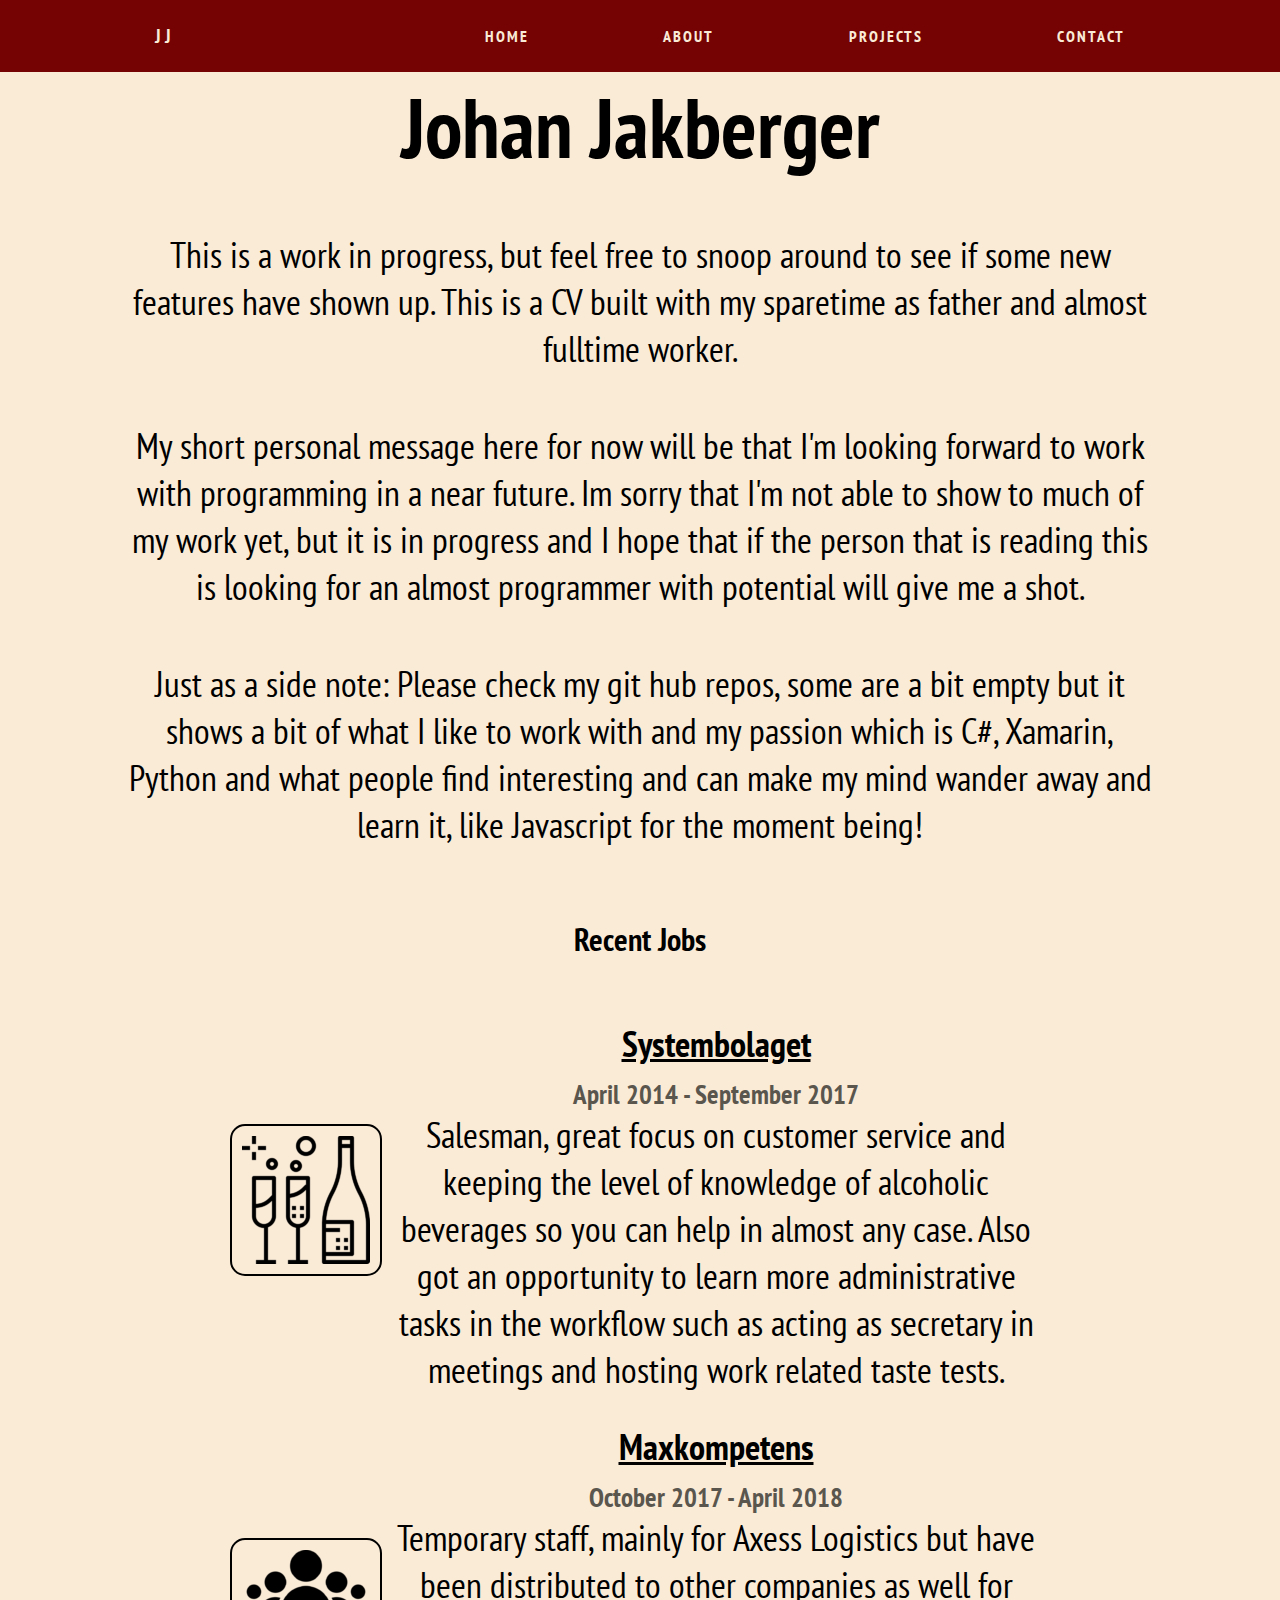
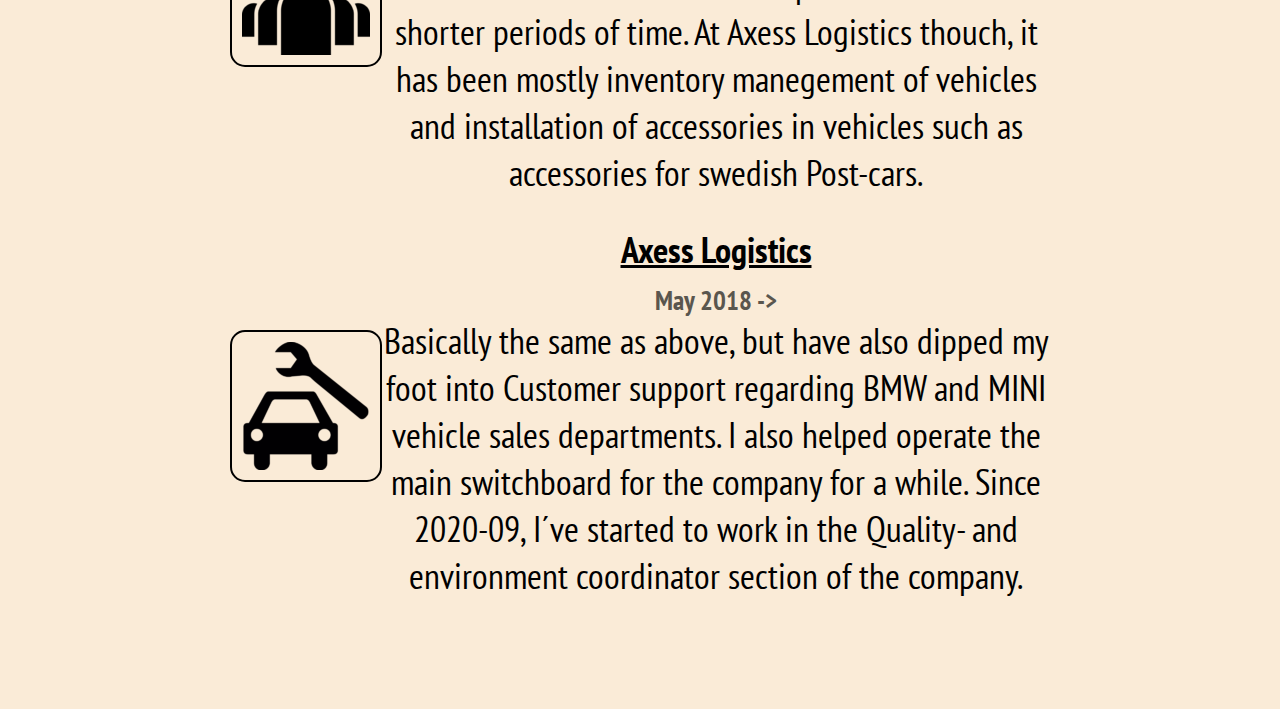
<file: index.html>
<!DOCTYPE html>
<html lang="en">
<head>
    <meta charset="UTF-8">
    <meta name="viewport" content="width=device-width, initial-scale=1.0">
    <title>Johan Jakberger</title>
    <!-- Font link -->
    <link href="https://fonts.googleapis.com/css2?family=PT+Sans+Narrow&display=swap" rel="stylesheet">
    
    <link rel="stylesheet" href="/src/css/style.css">
    <script src="https://ajax.googleapis.com/ajax/libs/jquery/1.10.2/jquery.min.js"></script>
    <script type="text/javascript"src="/src/js/templateScript.js"></script>
</head>

<body>
    <header></header>

    <div class="headerName"><h3>Johan Jakberger</h3></div>

    <div class="greetingMessage">
        <p>This is a work in progress, but feel free to snoop around to see if some new features have shown up. This is a CV built with my sparetime as father and almost fulltime worker.</p>
        <p>My short personal message here for now will be that I'm looking forward to work with programming in a near future. Im sorry that I'm not able to show to much 
            of my work yet, but it is in progress and I hope that if the person that is reading this is looking for an almost programmer with potential will give me a shot.
        </p>
        <p>Just as a side note: Please check my git hub repos, some are a bit empty but it shows a bit of what I like to work with and my passion which is C#, Xamarin, Python and what people find interesting and can make my mind wander away and learn it, like Javascript for the moment being!</p>
    </div>


    <div class="cvSection">
        <h1>Recent Jobs</h1>
        <div class="cvPart">
            <div class="cvJobPic"><img src="/src/images/systembolaget.png" class="jobPic"></div>
            <div class="cvTextInfo">
                <div class="cvJobTitle"><h4>Systembolaget</h4></div>
                <div class="cvJobTime"><p>April 2014 - September 2017</p></div>
                <div class="cvJobDescription"><p>Salesman, great focus on customer service and keeping the level of knowledge of alcoholic beverages so you can help in almost any case. Also got an opportunity to learn more administrative tasks in the workflow such as acting as secretary in meetings and hosting work related taste tests.</p></div>
            </div>
        </div>

        <div class="cvPart">
            <div class="cvJobPic"><img src="/src/images/maxkompetens.png" class="jobPic"></div>
            <div class="cvTextInfo">    
                <div class="cvJobTitle"><h4>Maxkompetens</h4></div>
                <div class="cvJobTime"><p>October 2017 - April 2018</p></div>
                <div class="cvJobDescription"><p>Temporary staff, mainly for Axess Logistics but have been distributed to other companies as well for shorter periods of time. At Axess Logistics thouch, it has been mostly inventory manegement of vehicles and installation of accessories in vehicles such as accessories for swedish Post-cars.</p></div>
            </div>
        </div>

        <div class="cvPart">
            <div class="cvJobPic"><img src="/src/images/axess.png" class="jobPic"></div>
                <div class="cvTextInfo">
                <div class="cvJobTitle"><h4>Axess Logistics</h4></div>
                <div class="cvJobTime"><p>May 2018 -></p></div>
                <div class="cvJobDescription"><p>Basically the same as above, but have also dipped my foot into Customer support regarding BMW and MINI vehicle sales departments. I also helped operate the main switchboard for the company for a while. Since 2020-09, I´ve started to work in the Quality- and environment coordinator section of the company.</p></div>
            </div>
        </div>
    </div>


    
   
    <footer></footer>
</body>
</html>
</file>
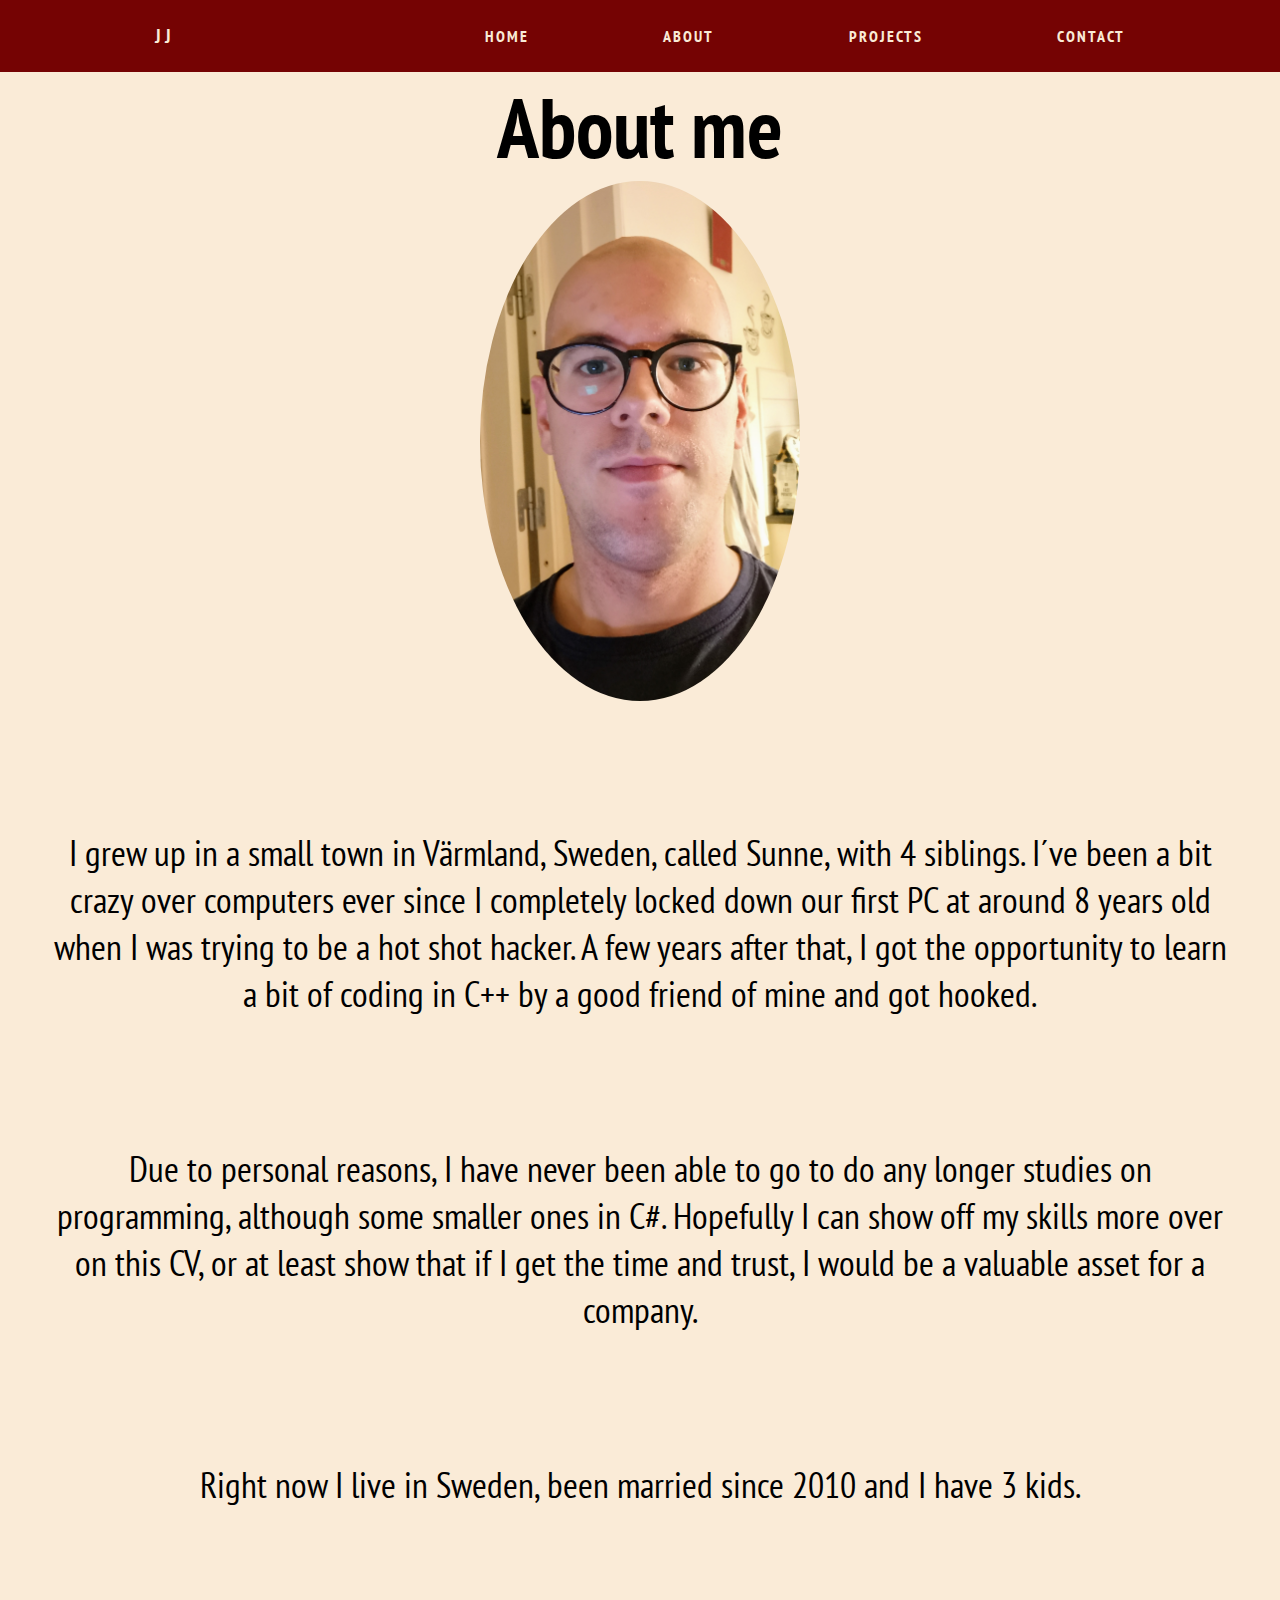
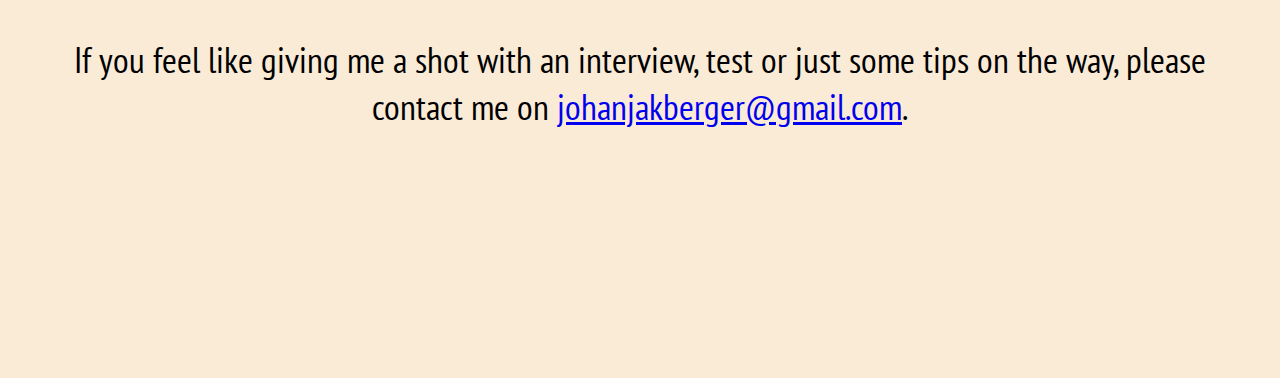
<file: pages/about.html>
<html lang="en">
<head>
    <meta charset="UTF-8">
    <meta name="viewport" content="width=device-width, initial-scale=1.0">
    <title>Johan Jakberger - About Me</title>
    
    <link href="https://fonts.googleapis.com/css2?family=PT+Sans+Narrow&display=swap" rel="stylesheet">
    
    <link rel="stylesheet" href="/src/css/style.css">
    <script src="https://ajax.googleapis.com/ajax/libs/jquery/1.10.2/jquery.min.js"></script>
    <script type="text/javascript"src="/src/js/templateScript.js"></script>

</head>
<body>
    <header></header>
    
    <div class="headerName"><h3>About me</h3></div>
    <div class="profilePic"><img src="/src/images/profile_pic.jpg" alt=""></div>
    <div class="aboutSection">
        <p>
            I grew up in a small town in Värmland, Sweden, called Sunne, with 4 siblings. I´ve been a bit crazy over computers ever since I 
            completely locked down our first PC at around 8 years old when I was trying to be a hot shot hacker. A few years after that, I got the opportunity to learn 
            a bit of coding in C++ by a good friend of mine and got hooked.
        </p>
        <p>
            Due to personal reasons, I have never been able to go to do any longer studies on programming, although some smaller ones in C#. 
            Hopefully I can show off my skills more over on this CV, or at least show that if I get the time and trust, I would be a valuable asset 
            for a company. 
        </p>
        <p>
            Right now I live in Sweden, been married since 2010 and I have 3 kids.
        </p>
        <p class="specialSection">
            If you feel like giving me a shot with an interview, test or just some tips on the way, please contact me on <a href="mailto:johanjakberger@gmail.com">johanjakberger@gmail.com</a>.
        </p>
        
    </div>

    <footer></footer>
</body>
</html>
</file>
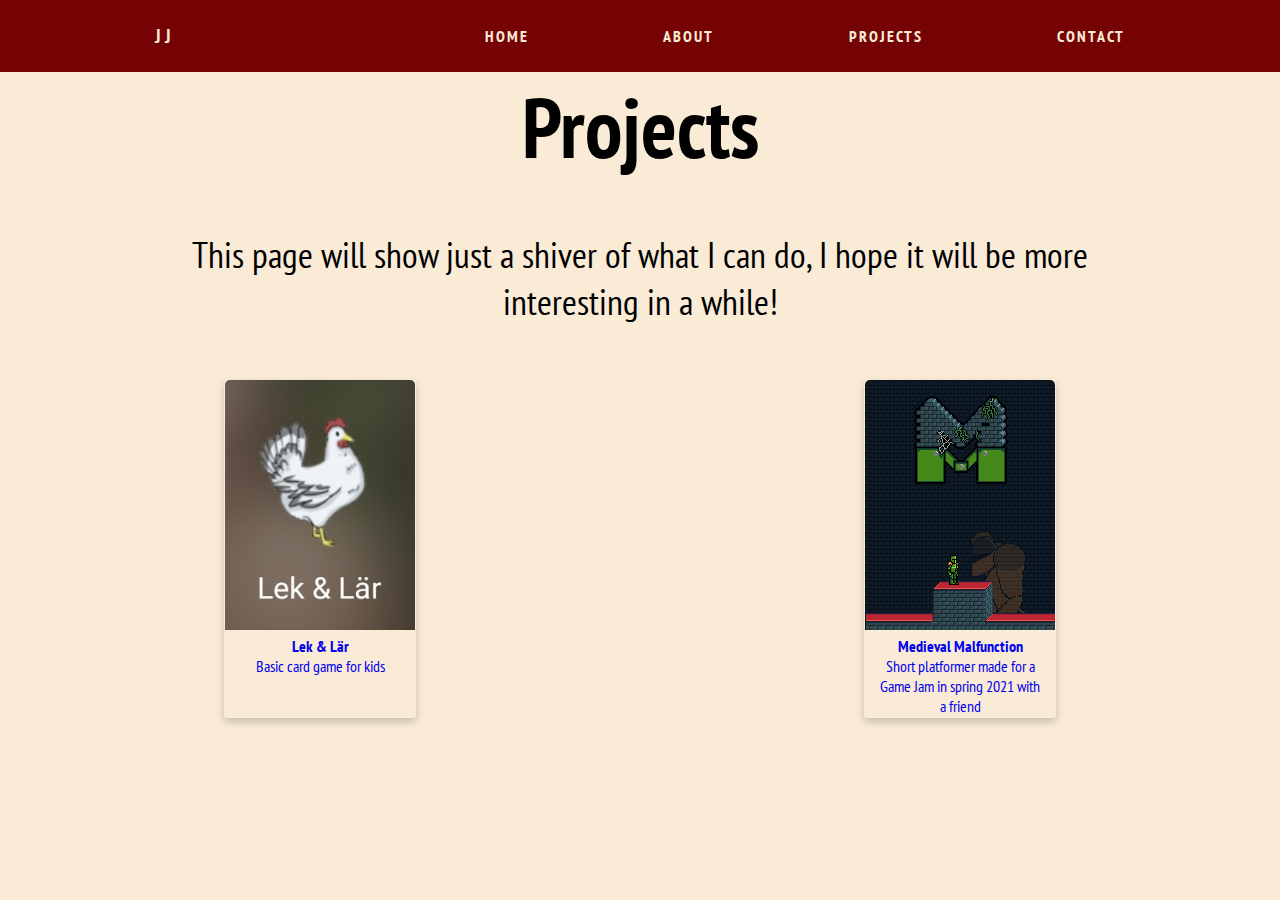
<file: pages/projects.html>
<!DOCTYPE html>
<html lang="en">
<head>
    <meta charset="UTF-8">
    <meta name="viewport" content="width=device-width, initial-scale=1.0">
    <title>Johan Jakberger</title>
    <!-- Font link -->
    <link href="https://fonts.googleapis.com/css2?family=PT+Sans+Narrow&display=swap" rel="stylesheet">
    
    <link rel="stylesheet" href="/src/css/style.css">
    <script src="https://ajax.googleapis.com/ajax/libs/jquery/1.10.2/jquery.min.js"></script>
    <script type="text/javascript"src="/src/js/templateScript.js"></script>
</head>
<body>
    <header></header>
    <div class="headerName"><h3>Projects</h3></div>

    <div class="greetingMessage">
    
        <p>This page will show just a shiver of what I can do, I hope it will be more interesting in a while!</p>
    
    </div>
    <div class="projectsDiv">
        <div class="projectCard">
            <a href="/pages/projects/001.html">
			<img src="/src/images/lekolar/lekolar.jpg"/>
			<div class="projectContainer">
				<h4><b>Lek & Lär</b></h4>
				<p>Basic card game for kids</p>
			</div>
            </a>
        </div>
        <div class="projectCard">
            <a href="/pages/projects/002.html">
			<img src="/src/images/medieval_malfunction/card_picture_medieval_malfunction.png"/>
			<div class="projectContainer">
				<h4><b>Medieval Malfunction</b></h4>
				<p>Short platformer made for a Game Jam in spring 2021 with a friend</p>
			</div>
            </a>
        </div>
    </div>
</body>
<footer></footer>
</html>
</file>
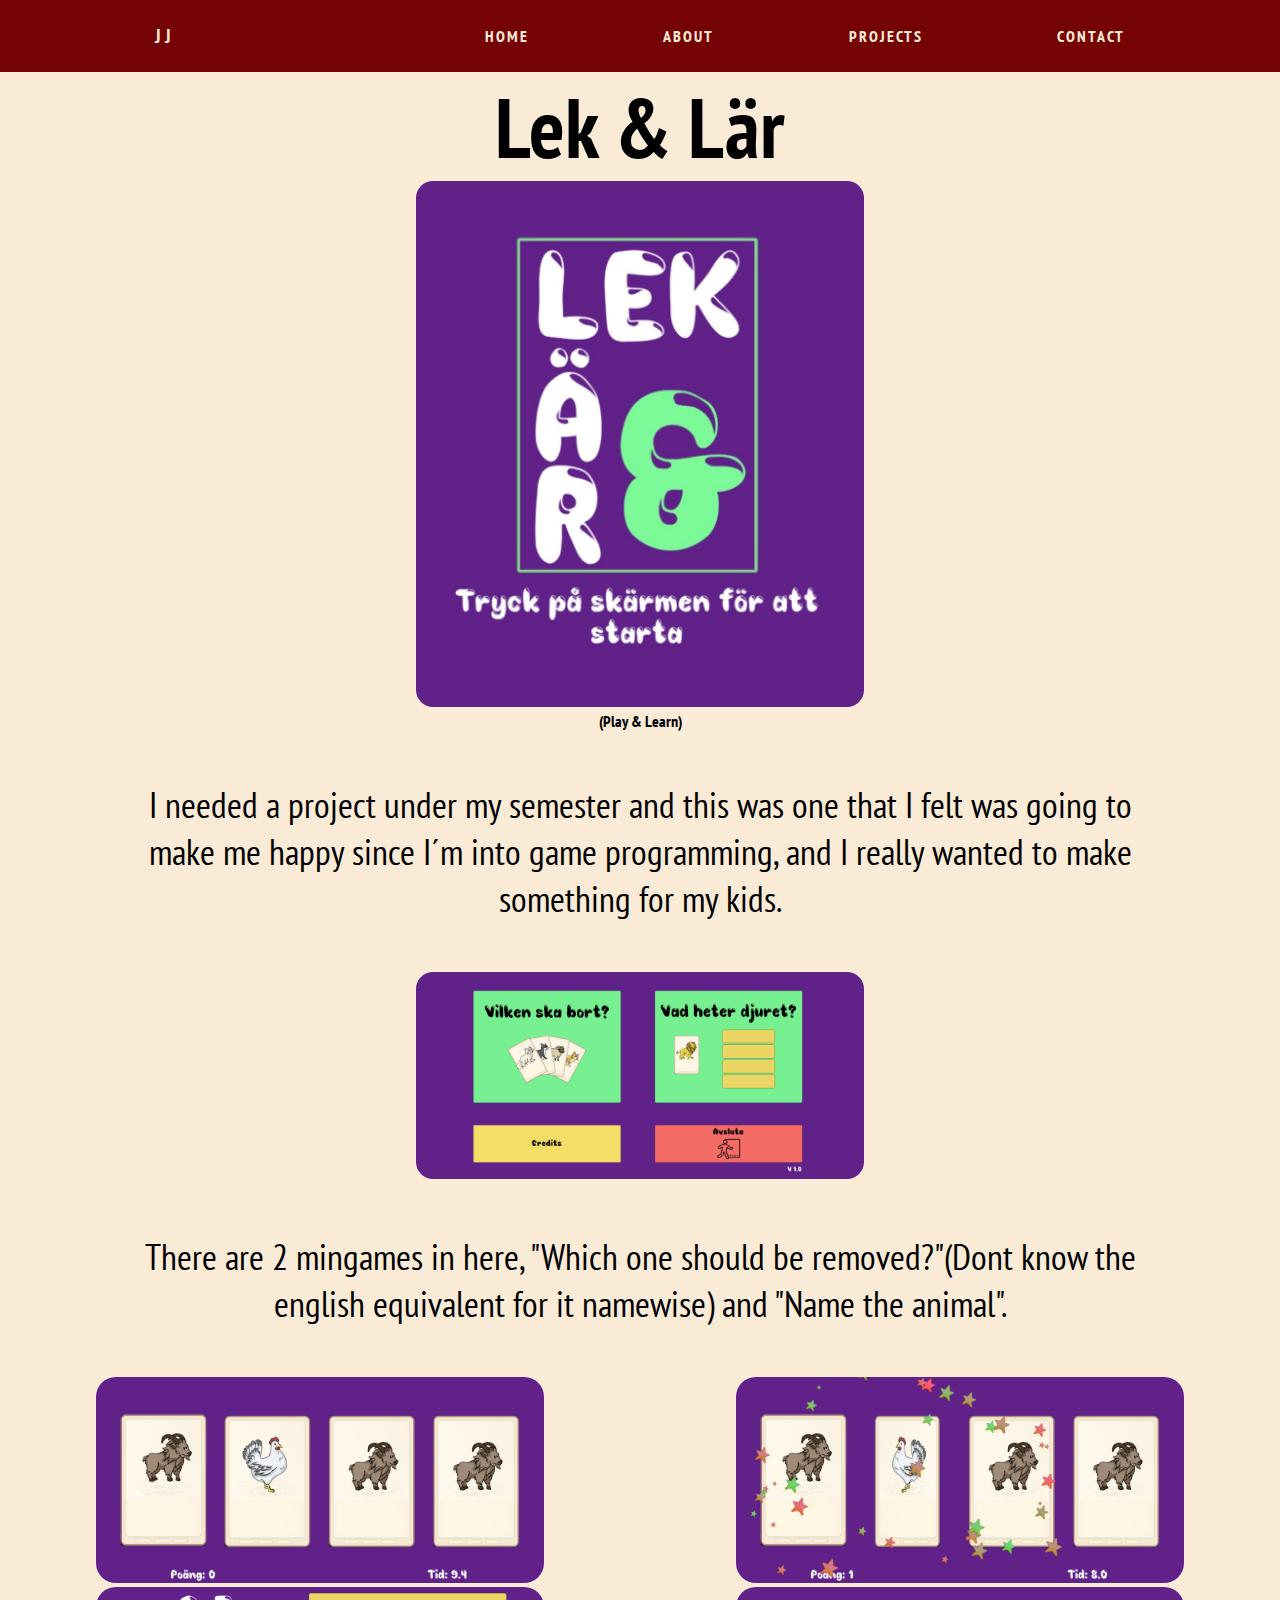
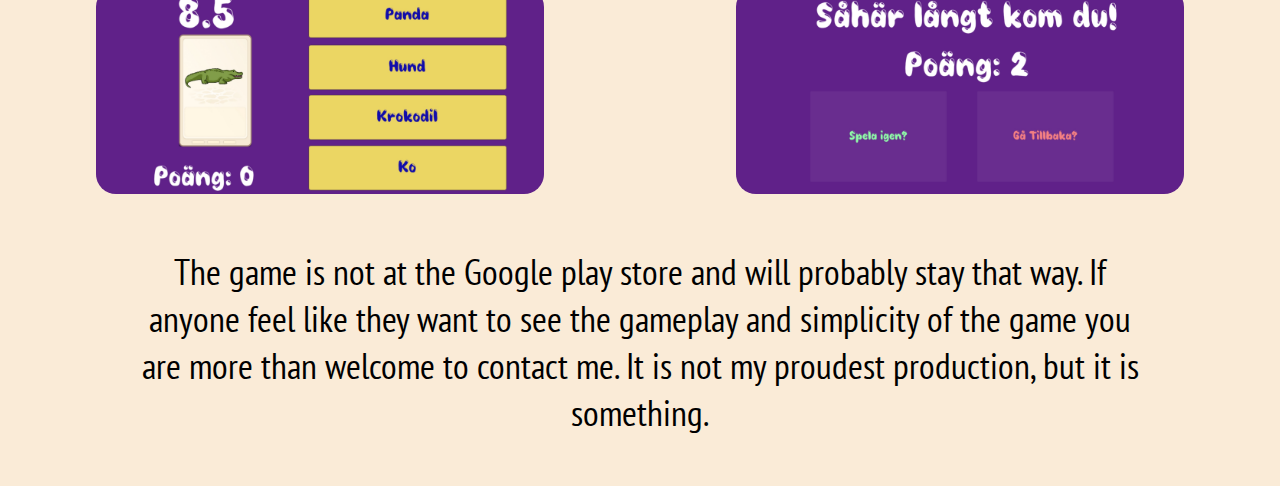
<file: pages/projects/001.html>
<!DOCTYPE html>
<html lang="en">
<head>
    <meta charset="UTF-8">
    <meta name="viewport" content="width=device-width, initial-scale=1.0">
    <title>Johan Jakberger</title>
    <!-- Font link -->
    <link href="https://fonts.googleapis.com/css2?family=PT+Sans+Narrow&display=swap" rel="stylesheet">
    
    <link rel="stylesheet" href="/src/css/style.css">
    <script src="https://ajax.googleapis.com/ajax/libs/jquery/1.10.2/jquery.min.js"></script>
    <script type="text/javascript"src="/src/js/templateScript.js"></script>
</head>
<body>
    <header></header>
    <div class="headerName"><h3>Lek & Lär</h3></div>
    <img src="/src/images/lekolar/logo.jpg" alt="Logo" class="projectImage">
    <div class="greetingMessage">
        <h4>(Play & Learn)</h4>
        <p>I needed a project under my semester and this was one that I felt was going to make me happy since I´m into game programming, and 
            I really wanted to make something for my kids.
        </p>
            <img src="/src/images/lekolar/menu.jpg" alt="Logo" class="projectImage">
        <p>There are 2 mingames in here, "Which one should be removed?"(Dont know the english equivalent for it namewise) and "Name the animal". </p>
        
        <div class="displayImagesInProjectSite">
            <div>
                <img src="/src/images/lekolar/gameOne.jpg" alt="Logo" class="">
            </div><div>
                <img src="/src/images/lekolar/gameOneCorrect.jpg" alt="Logo" class="">
            </div><div>
                <img src="/src/images/lekolar/gameTwo.jpg" alt="Logo" class="">
            </div><div>
                <img src="/src/images/lekolar/gameEnd.jpg" alt="Logo" class="">
            </div>    
        </div>

        <p>The game is not at the Google play store and will probably stay that way. If anyone feel like they want to see the gameplay and simplicity of the 
            game you are more than welcome to contact me. It is not my proudest production, but it is something.
        </p>
    </div>
</body>
</html>
</file>
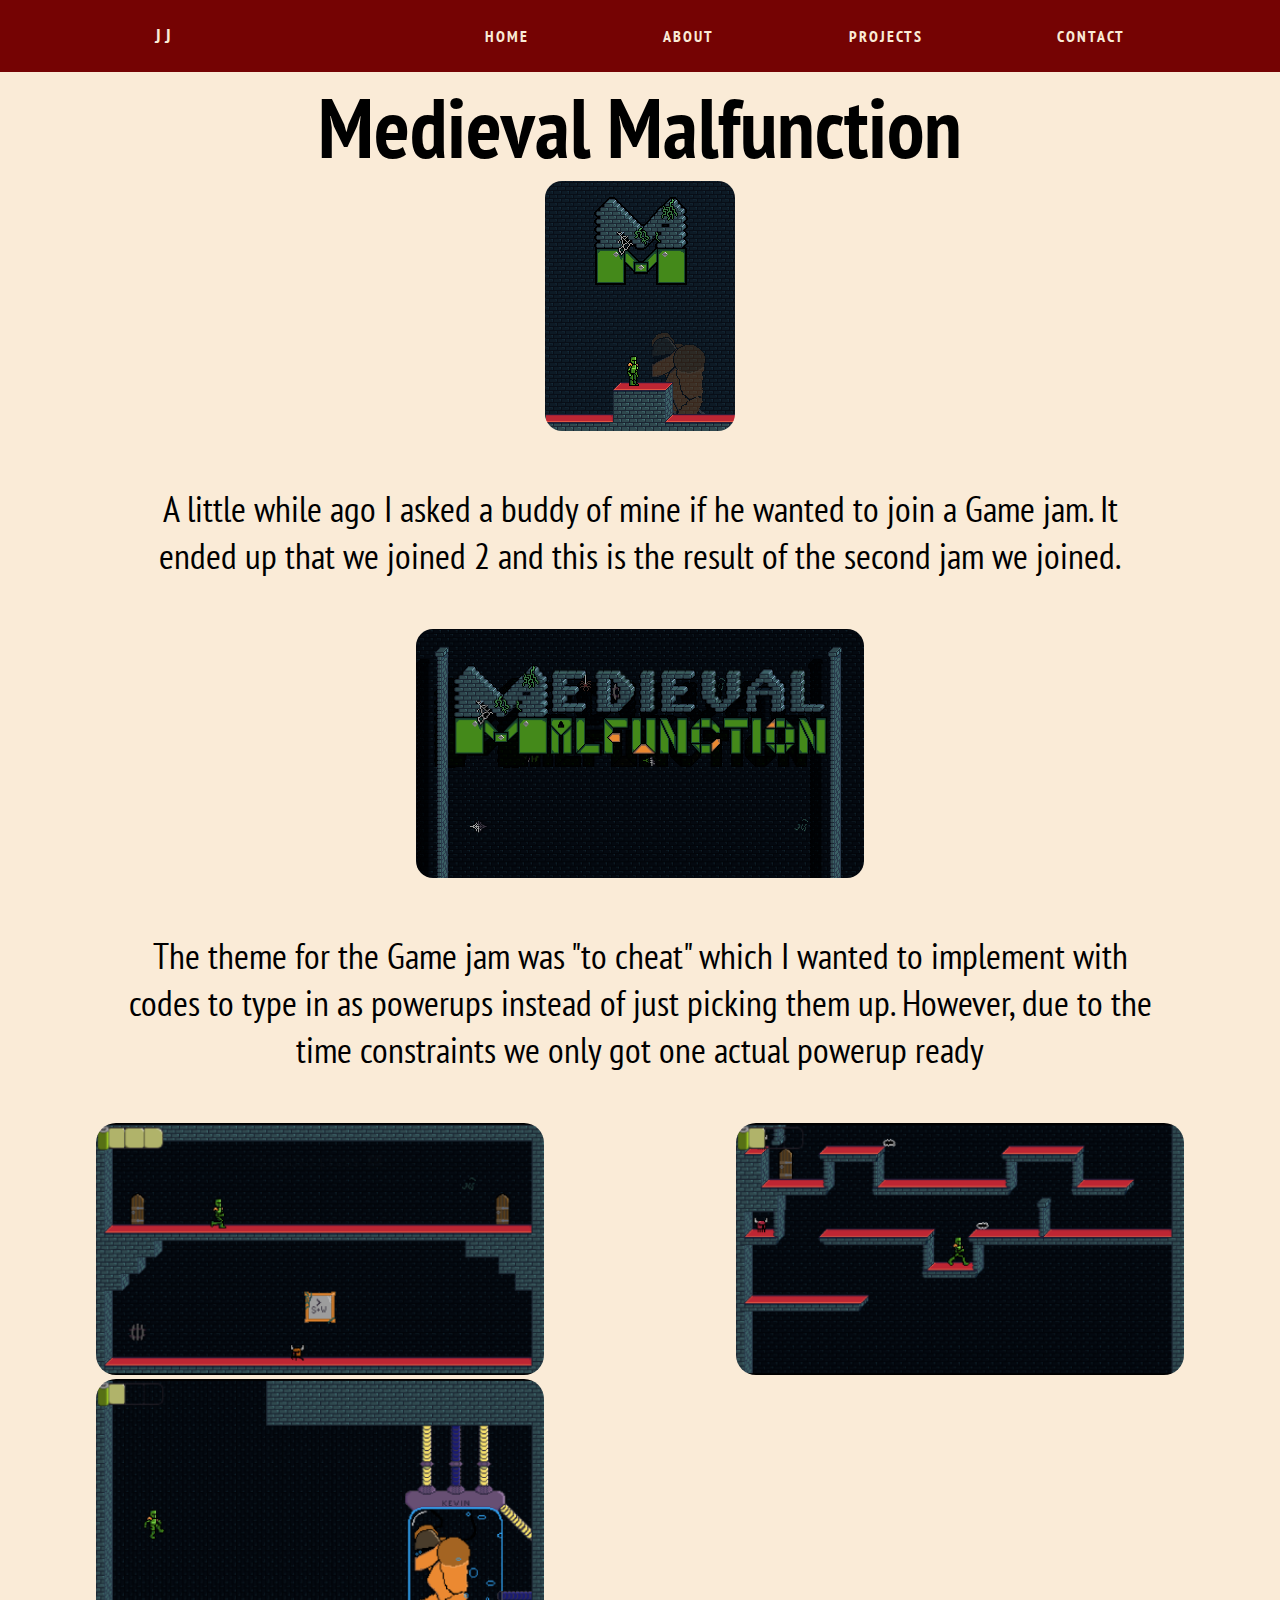
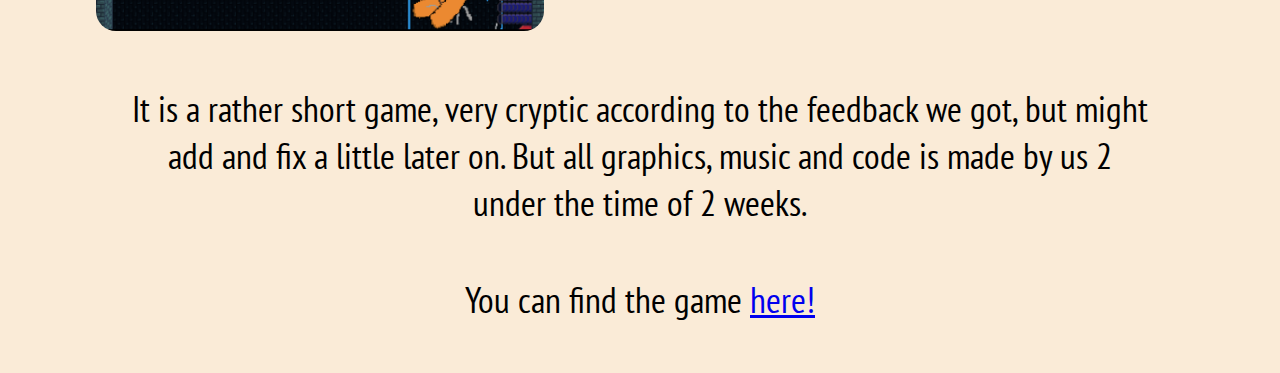
<file: pages/projects/002.html>
<!DOCTYPE html>
<html lang="en">
<head>
    <meta charset="UTF-8">
    <meta name="viewport" content="width=device-width, initial-scale=1.0">
    <title>Johan Jakberger</title>
    <!-- Font link -->
    <link href="https://fonts.googleapis.com/css2?family=PT+Sans+Narrow&display=swap" rel="stylesheet">
    
    <link rel="stylesheet" href="/src/css/style.css">
    <script src="https://ajax.googleapis.com/ajax/libs/jquery/1.10.2/jquery.min.js"></script>
    <script type="text/javascript"src="/src/js/templateScript.js"></script>
</head>
<body>
    <header></header>
    <div class="headerName"><h3>Medieval Malfunction</h3></div>
    <img src="/src/images/medieval_malfunction/card_picture_medieval_malfunction.png" alt="Logo" class="projectImage">
    <div class="greetingMessage">
        <p>A little while ago I asked a buddy of mine if he wanted to join a Game jam. It ended up that we joined 2 and this is the result of the second jam we joined.
        </p>
            <img src="/src/images/medieval_malfunction/title_screen_medieval_malfunction.png" alt="Logo" class="projectImage">
        <p>The theme for the Game jam was "to cheat" which I wanted to implement with codes to type in as powerups instead of just picking them up. However, due to the time constraints we only got one actual powerup ready  </p>
        
        <div class="displayImagesInProjectSite">
            <div>
                <img src="/src/images/medieval_malfunction/medieval_malfunction_screen1.png" alt="screen1" class="">
            </div><div>
                <img src="/src/images/medieval_malfunction/medieval_malfunction_screen2.png" alt="screen2" class="">
            </div><div>
                <img src="/src/images/medieval_malfunction/medieval_malfunction_screen3.png" alt="screen3" class="">
            </div>    
        </div>

        <p>It is a rather short game, very cryptic according to the feedback we got, but might add and fix a little later on. But all graphics, music and code is made by us 2 under the time of 2 weeks.
        </p>

        <p>You can find the game <a href="http://jaerker.itch.io/medieval_malfunction">here!</a></p>
    </div>
</body>
</html>
</file>
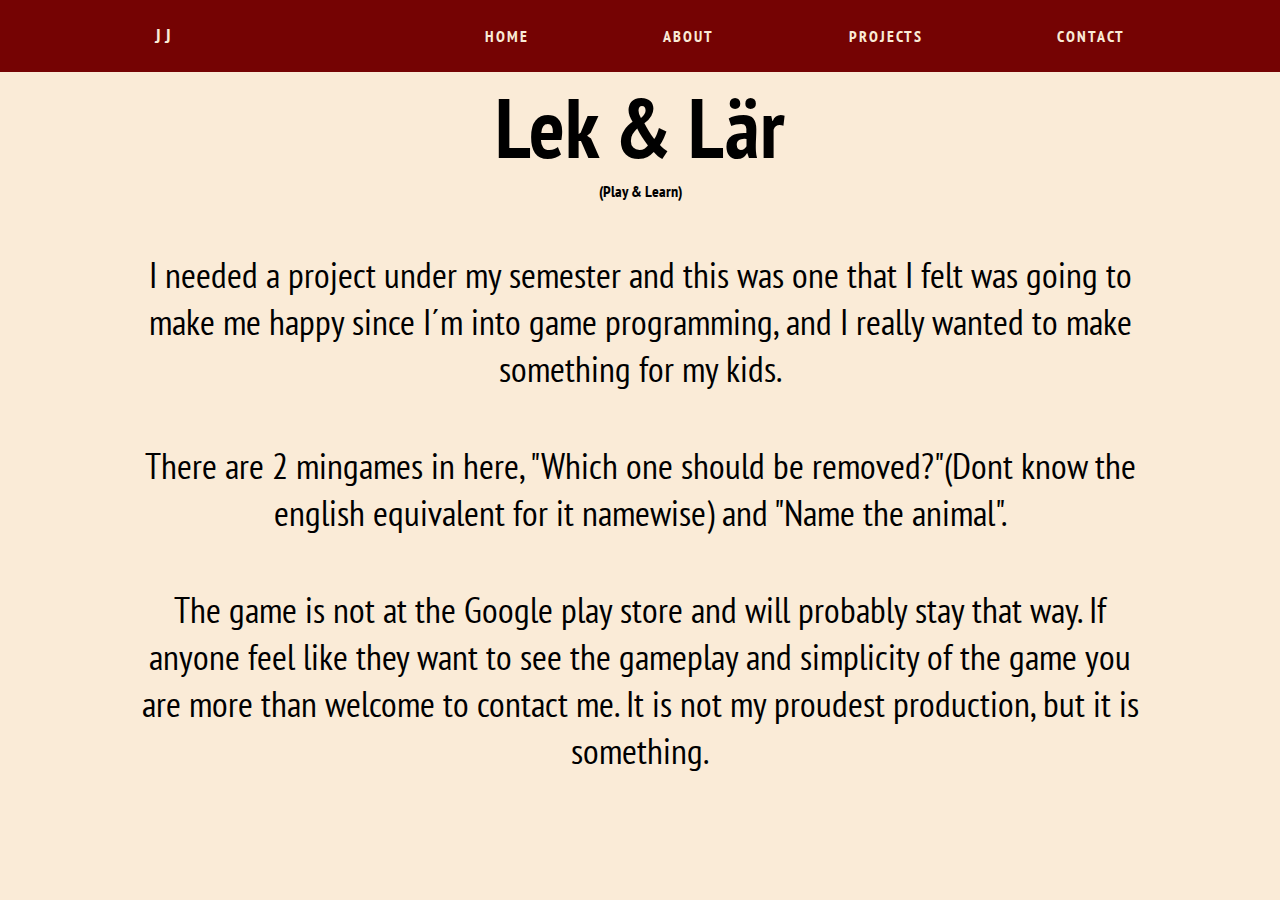
<file: pages/projects/01.html>
<!DOCTYPE html>
<html lang="en">
<head>
    <meta charset="UTF-8">
    <meta name="viewport" content="width=device-width, initial-scale=1.0">
    <title>Johan Jakberger</title>
    <!-- Font link -->
    <link href="https://fonts.googleapis.com/css2?family=PT+Sans+Narrow&display=swap" rel="stylesheet">
    
    <link rel="stylesheet" href="/src/css/style.css">
    <script src="https://ajax.googleapis.com/ajax/libs/jquery/1.10.2/jquery.min.js"></script>
    <script type="text/javascript"src="/src/js/templateScript.js"></script>
</head>
<body>
    <header></header>
    <div class="headerName"><h3>Lek & Lär</h3></div>

    <div class="greetingMessage">
        <h4>(Play & Learn)</h4>
        <p>I needed a project under my semester and this was one that I felt was going to make me happy since I´m into game programming, and 
            I really wanted to make something for my kids.
        </p>
        <p>There are 2 mingames in here, "Which one should be removed?"(Dont know the english equivalent for it namewise) and "Name the animal". </p>
        <p>The game is not at the Google play store and will probably stay that way. If anyone feel like they want to see the gameplay and simplicity of the 
            game you are more than welcome to contact me. It is not my proudest production, but it is something.
        </p>
    </div>
</body>
</html>
</file>
<file: src/css/style.css>
*{
    margin:0px;
    padding:0px;
    box-sizing: border-box;
    font-family: 'PT Sans Narrow', sans-serif;
}

body{
    height: 100%;
    background-color: antiquewhite;
    text-align: center;
}
.headerName{
    font-size: 8vh;
}

.profilePic img{
    border-radius: 50%;
    border-style: groove 2px;
    height: auto;
    max-width: 25%;
}
ul{
    list-style-type: none;
}
.logo a{
    
    letter-spacing: 5px;
    color: antiquewhite;
    text-decoration: none;
}
nav{
    display: flex;
    justify-content: space-around;
    align-items: center;
    min-height: 8vh;
    background: rgb(117, 3, 3);
    color: antiquewhite;
    text-transform:uppercase;
}
.navlinks{
    display: flex;
    justify-content: space-between;
    width: 50%;
    letter-spacing: 2px;
    font-weight: bold;
}
.navlinks a{
    color: antiquewhite;
    text-decoration: none;
}
.burger div{
    width: 25px;
    height: 3px;
    background-color: antiquewhite;
    margin: 4px;
}

.burger{
    display: none;
}
.border{

    display:flex;
    justify-content: center;
}
.border img{
    width:60%;
    height: auto;

}
.cvSection h1{
    margin: 70px 0px 0px 0px;
    
}
.cvSection {
    margin: 50px 10% -30px 10%;
    
}

.cvPart{
    margin: 50px 10% -30px 10%;
    display: flex;
    justify-content: center;
}
.cvTextInfo {
    margin-top: 10px;
    display:flex;
    flex-direction: column;
    
    
}
.cvJobPic {
    margin-top: auto;
    margin-bottom: auto;
    display: block;  
}
.cvJobPic img {
    border: 2px solid;
    border-radius: 15px;
    padding: 10px;

}

.cvPart .cvJobTitle{
    text-decoration-line: underline;
    font-size: 4vh;
    font-weight: bold;
}
.cvPart .cvJobTime{
    margin: 10px 0px 0px 0px;
    color: rgb(90, 86, 78);
    font-size: 3vh;
    font-weight: bolder;
}
.cvJobDescription p{
    font-size: 4vh;
}

.greetingMessage p{
    margin: 50px 10% 50px 10%;
    font-size: 4vh;
}



.aboutSection p{
    margin: 10% 50px 10% 50px;
    font-size: 4vh;
}

.projectsDiv{
    display: flex;
	justify-content: space-around;
	flex-wrap: wrap;
    height: 10em;
    margin-bottom: 2em;
}

.projectCard {
    box-shadow: 0 4px 8px 0 rgba(0,0,0,0.2);
    transition: 0.3s;
    border-radius: 4px;
    width: 12em;
    margin: 5px 2px;
    text-align:center;
  }

  .projectCard a {
    text-decoration: none;
  }
  
  .projectCard img {
      border-radius: 5px 5px 0px 0px;
      height: 250px;
      width: 190px;
      display: inline-block;
  }
  
  .projectCard:hover {
    box-shadow: 0 8px 16px 0 rgba(0,0,0,0.2);
  }
  
  
  .projectContainer {
    padding: 2px 16px;
  }


  .projectImage {
      border-radius: 17px;
      max-width: 35%;
      height: auto;
  }

  .displayImagesInProjectSite{
      display: grid;
      grid-template-columns: 1fr 1fr;
      grid-template-rows: 1fr 1fr;

  }
  .displayImagesInProjectSite img{
    max-width: 70%;
    height: auto;
    border-radius: 20px;

  }

  footer{
      margin-bottom:20px;
  }

@media screen and (max-width: 765px){
    nav{
        position: fixed;
        width: 100%
    }
    .border img{
        padding-top: 55px;
        
    }
    .headerName{
        font-size: 8vh;
        padding-top: 8vh;
    }
    .navlinks{
        position: absolute;
        right: 0px;
        height: 75vh;
        top: 8vh;
        background: rgb(117, 3, 3);
        display: flex;
        flex-direction: column;
        align-items: center;
        justify-content: space-around;
        width: 45%;
        transform: translateY(-120%);
        transition: transform 0.2s ease-in
        
    }
    .navlinks li{
        opacity: 1;
    }
    .burger{
        display: block;
        cursor: pointer;
    }

    
    .cvSection {
        display: flex;
        flex-direction: column;
        justify-content: space-around;

    
    
    }

    .cvPart{
        margin: 50px 0px -20px 0px;
        display:block;
    }
    .cvJobPic img {
        border: 2px solid;
        border-radius: 15px;
        padding: 10px;
    }

    .cvPart .cvJobTitle{
        font-size: 6vh;
        
    }
    .greetingMessage p{
        font-size: 4vh;
    }
    .cvJobDescription p {
        font-size: 3vh;
    }

    .projectImage {
        border-radius: 10px;
        max-width: 75%;
        height: auto;
    }
  
    .displayImagesInProjectSite{
        display: Grid;
        grid-template-columns: 1fr;
        
    }
    .displayImagesInProjectSite img{
        max-width: 80%;
        height: auto;
        border-radius: 20px;
    }

}
.nav-active {
    transform: translateY(0%);
}

@keyframes navlinkFade{
    from{
        opacity: 0;
        translate: transformX(50%);
    }to{
        opacity: 1;
        translate: transformX(0%);
    }
}
</file>
